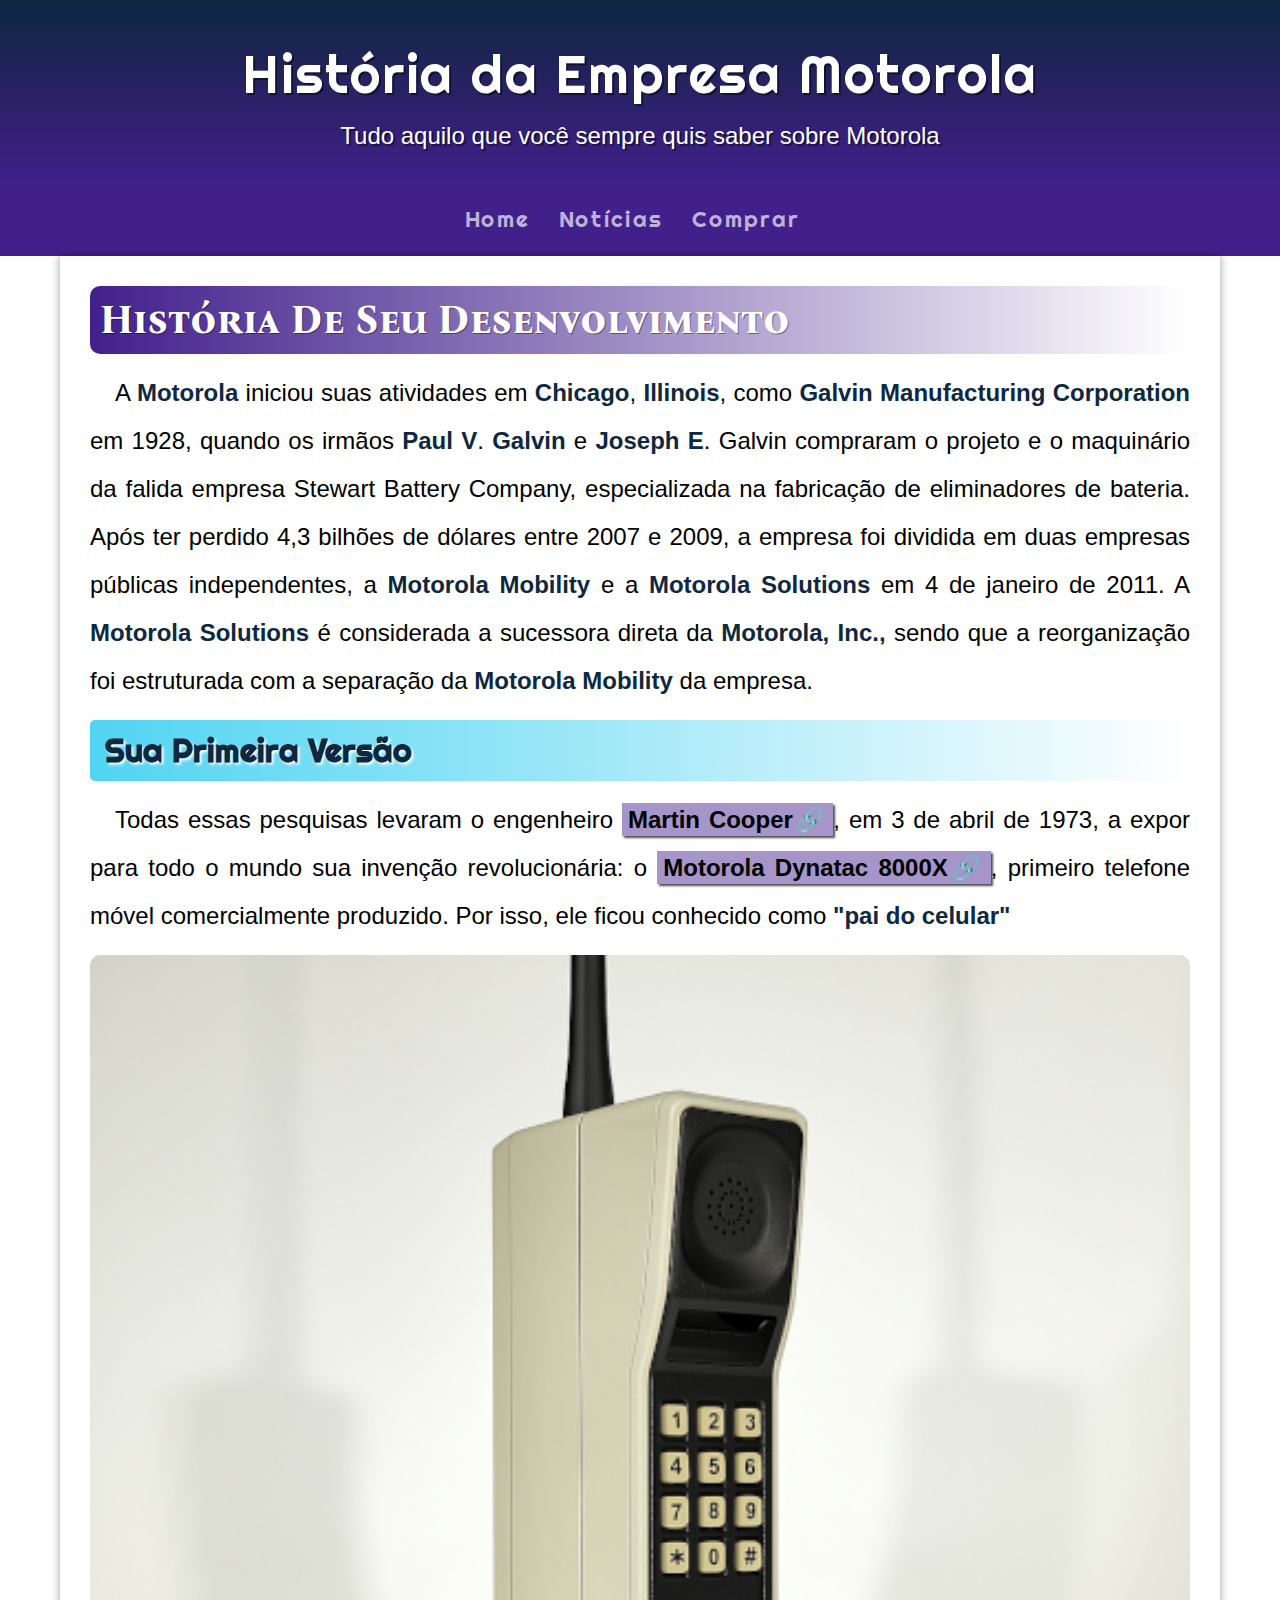
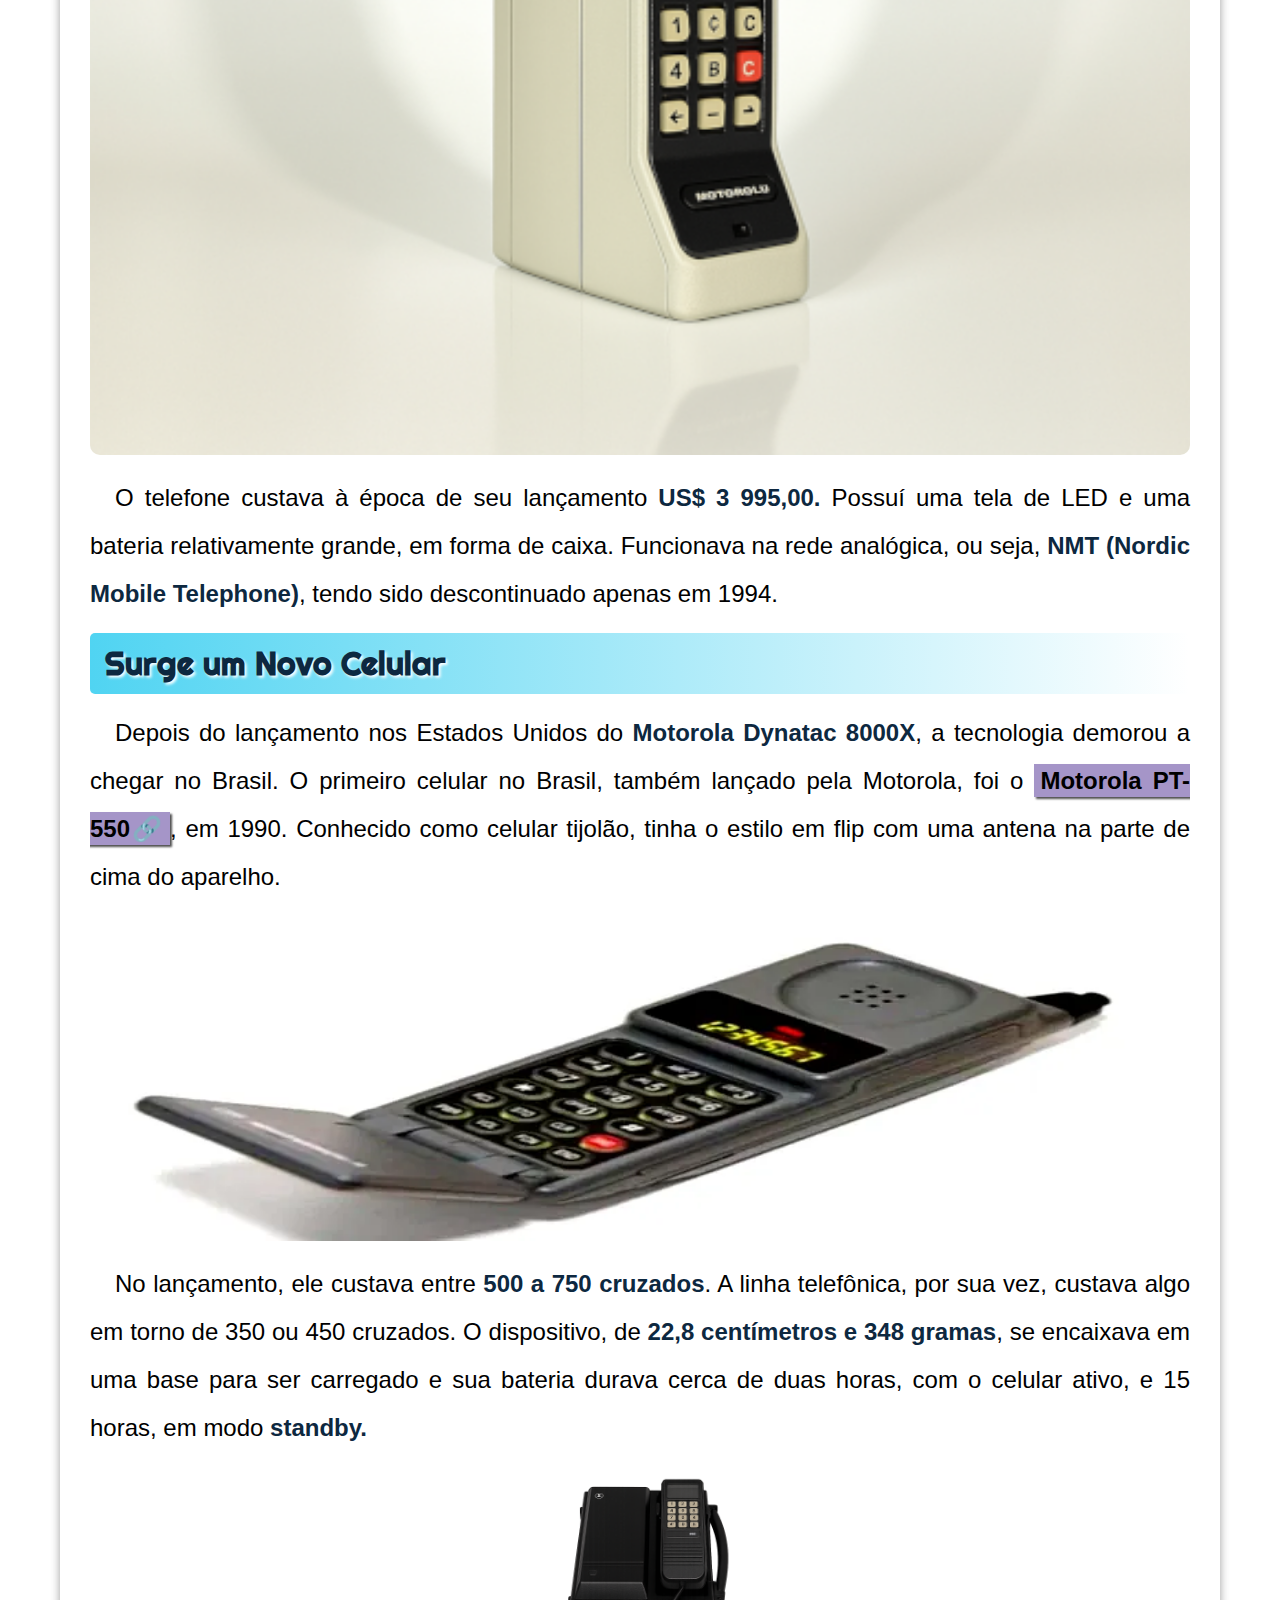
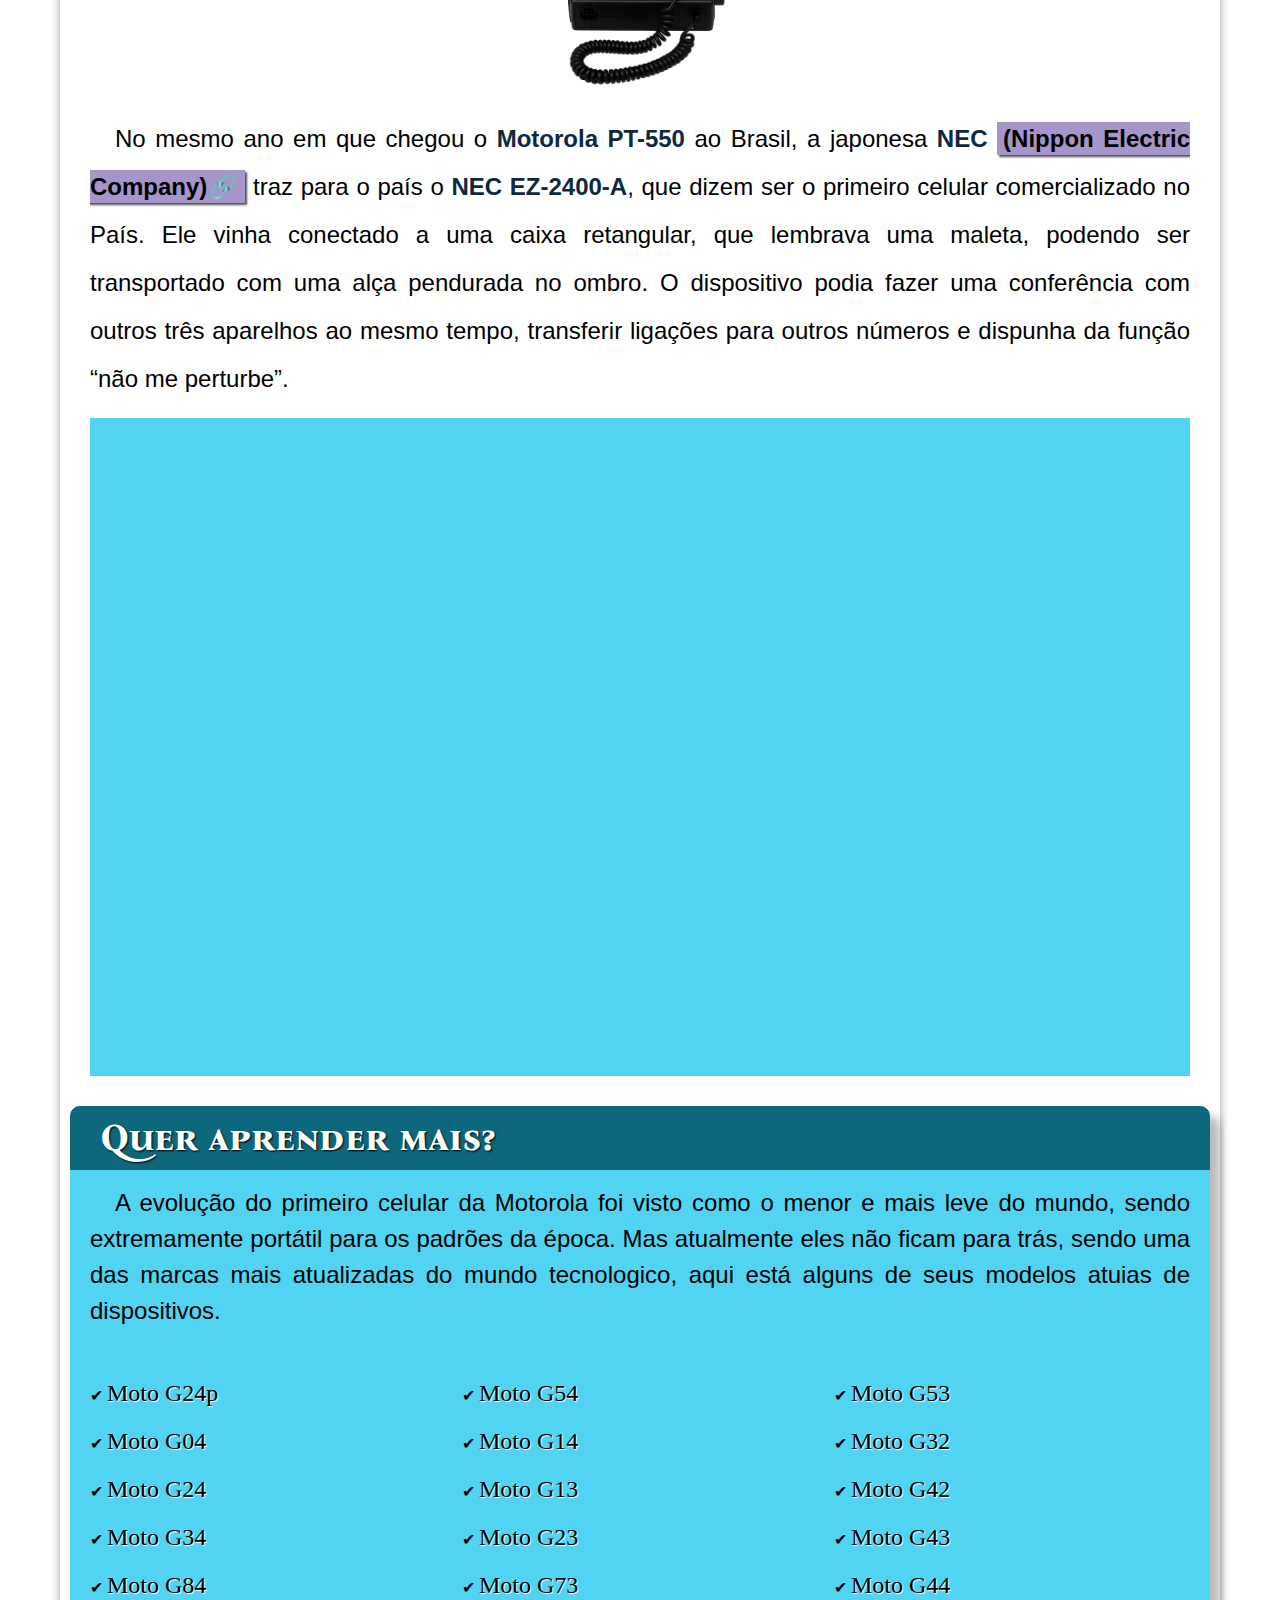
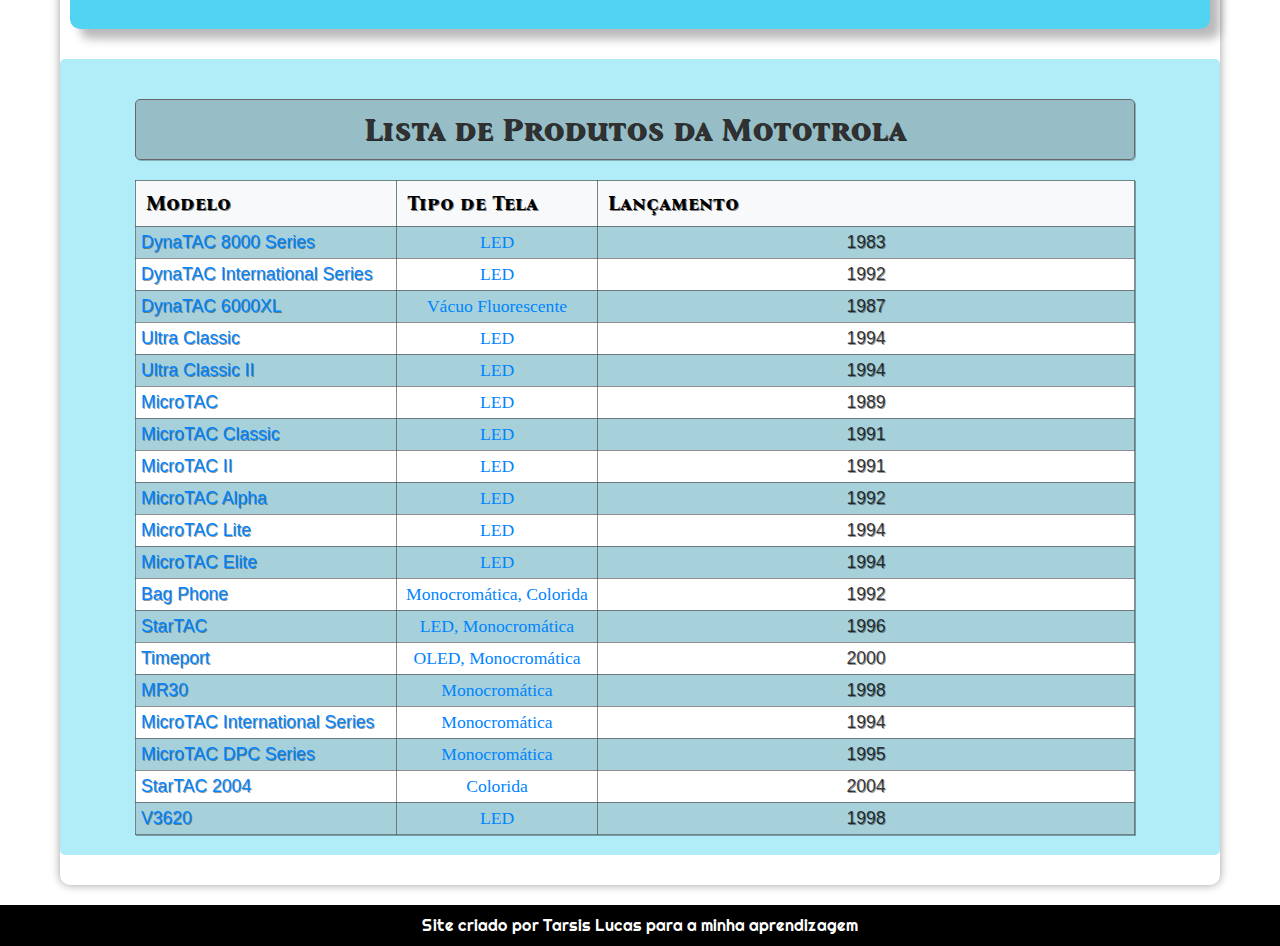
<file: index.html>
<!DOCTYPE html>
<html lang="pt-br">
<head>
    <meta charset="UTF-8">
    <meta name="viewport" content="width=device-width, initial-scale=1.0">
    <title>História / Motorola</title>
    <link rel="shortcut icon" href="imagens/logo.motorola.icon.png" type="image/x-icon">
    <link rel="stylesheet" href="mobile.css" media="screen">
    <link rel="stylesheet" href="medias-queries.css">
    
</head>
<body>
    <header>
        <h1>História da Empresa Motorola</h1>
        
        <p>Tudo aquilo que você sempre quis saber sobre Motorola<p>
    </header>

    <nav>
        <a href="">Home</a>
        <a href="">Notícias</a>
        <a href="">Comprar</a>
    </nav>

    <main>
        <article>
            <h1 class="primeiro-titulo-h1">História De Seu Desenvolvimento</h1>

            <p>A <strong>Motorola</strong> iniciou suas atividades em <strong>Chicago</strong>, <strong>Illinois</strong>, como <strong>Galvin</strong> <strong>Manufacturing Corporation</strong> em 1928, quando os irmãos <strong>Paul V</strong>. <strong>Galvin</strong> e <strong>Joseph E</strong>. Galvin compraram o projeto e o maquinário da falida empresa Stewart Battery Company, especializada na fabricação de eliminadores de bateria. Após ter perdido 4,3 bilhões de dólares entre 2007 e 2009, a empresa foi dividida em duas empresas públicas independentes, a <strong>Motorola Mobility</strong> e a <strong>Motorola Solutions</strong> em 4 de janeiro de 2011. A <strong>Motorola Solutions</strong> é considerada a sucessora direta da <strong>Motorola, Inc.,</strong> sendo que a reorganização foi estruturada com a separação da <strong>Motorola Mobility</strong> da empresa.</p>

            <h2 class="segundo-titulo-h2">Sua Primeira Versão</h2>

            <p>Todas essas pesquisas levaram o engenheiro <a href="https://www.martincoopermd.com/" target="_blank" class="externos">Martin Cooper</a>, em 3 de abril de 1973, a expor para todo o mundo sua invenção revolucionária: o <a href="https://www.oficinadanet.com.br/motorola/45740-motorola-dynatac-8000x" target="_blank" class="externos">Motorola Dynatac 8000X</a>, primeiro telefone móvel comercialmente produzido. Por isso, ele ficou conhecido como <strong>"pai do celular"</strong></p>
        
        <picture>
            <source media="(max-width:670px)" srcset="imagens/Celular-Motorola-Dynatac-8000-pequena.png">
            <img src="imagens/Celular-Motorola-Dynatac-8000-pequena.png" alt="Primeiro celular">
        </picture>

        <p>O telefone custava à época de seu lançamento <strong>US$ 3 995,00.</strong> Possuí uma tela de LED e uma bateria relativamente grande, em forma de caixa. Funcionava na rede analógica, ou seja, <strong>NMT (Nordic Mobile Telephone)</strong>, tendo sido descontinuado apenas em 1994.</p>

        <h2 class="terceiro-titulo-h2">Surge um Novo Celular</h2>

        <p>Depois do lançamento nos Estados Unidos do <strong>Motorola Dynatac 8000X</strong>, a tecnologia demorou a chegar no Brasil. O primeiro celular no Brasil, também lançado pela Motorola, foi o <a href="https://lista.mercadolivre.com.br/celular-motorola-pt-550-usado-k1" target="_blank" class="externos">Motorola PT-550</a>, em 1990. Conhecido como celular tijolão, tinha o estilo em flip com uma antena na parte de cima do aparelho.</p>

        <picture>
            <source media="(max-width:670px )" srcset="imagens/Celular-Motorola-Pt500-pequena.webp">
            <img src="imagens/Celular-Motorola-Pt550-grande.webp">
        </picture>

        <p> No lançamento, ele custava entre <strong>500 a 750 cruzados</strong>. A linha telefônica, por sua vez, custava algo em torno de 350 ou 450 cruzados. O dispositivo, de <strong>22,8 centímetros e 348 gramas</strong>, se encaixava em uma base para ser carregado e sua bateria durava cerca de duas horas, com o celular ativo, e 15 horas, em modo <strong>standby.</strong></p>

        <img src="imagens/Telefone-Motorola.png" class="pequena" alt="telefone com fio">

        <p>No mesmo ano em que chegou o<strong> Motorola PT-550</strong> ao Brasil, a japonesa <strong>NEC</strong> <a href="https://www.nec.com/" target="_blank" class="externos">(Nippon Electric Company)</a> traz para o país o <strong>NEC EZ-2400-A</strong>, que dizem ser o primeiro celular comercializado no País. Ele vinha conectado a uma caixa retangular, que lembrava uma maleta, podendo ser transportado com uma alça pendurada no ombro. O dispositivo podia fazer uma conferência com outros três aparelhos ao mesmo tempo, transferir ligações para outros números e dispunha da função “não me perturbe”.</p>

        <div class="videos">
            <iframe width="560" height="315" src="https://www.youtube.com/embed/FhkHzyGiunc?si=vhKYcF5u_gAcKNcX" title="YouTube video player" frameborder="0" allow="accelerometer; autoplay; clipboard-write; encrypted-media; gyroscope; picture-in-picture; web-share" referrerpolicy="strict-origin-when-cross-origin" allowfullscreen></iframe>
        </div>

        <aside>
            <h3 class="quarto-titulo-h3">Quer aprender mais?</h3>
            
                    <p id="paragrafo-aside">A evolução do primeiro celular da Motorola foi visto como o menor e mais leve do mundo, sendo extremamente portátil para os padrões da época. Mas atualmente eles não ficam para trás, sendo uma das marcas mais atualizadas do mundo tecnologico, aqui está alguns de seus modelos atuias de dispositivos.</p>
        
                    <ul class="ll">
               <li> <abbr title="(2024)">Moto G24p </abbr></li>
               <li> <abbr title="(2024)">Moto G04</abbr></li>
               <li> <abbr title="(2024)">Moto G24 </abbr></li>
               <li> <abbr title="(2024)">Moto G34</abbr></li>
               <li> <abbr title="(2023)">Moto G84</abbr></li>
               <li> <abbr title="(2023)">Moto G54</abbr></li>
               <li> <abbr title="(2023)">Moto G14</abbr></li>
               <li> <abbr title="(2023)">Moto G13</abbr></li>
               <li> <abbr title="(2023)">Moto G23</abbr></li>
               <li> <abbr title="(2023)">Moto G73</abbr></li>
               <li> <abbr title="(2022)">Moto G53</abbr></li>
               <li> <abbr title="(2022)">Moto G32</abbr></li>
               <li> <abbr title="(2022)">Moto G42 </abbr></li>
               <li> <abbr title="(2022)">Moto G43 </abbr></li>
               <li> <abbr title="(2023)">Moto G44 </abbr></li>
                    </ul>
        </aside>
    </article>

    <div id="fundo-tabela">
        <table>
            <caption>Lista de Produtos da Mototrola</caption>
            <thead>
                <tr>
                    <th scope="col" id="modelo-titulo">Modelo</th>
                    <th scope="col" id="tipo-tela">Tipo de Tela</th>
                    <th scope="col" id="lançamento-titulo">Lançamento</th>
                </tr>
            </thead>
            <tbody>
                <tr>
                    <td class="texto-modelo"> DynaTAC 8000 Series</td>
                    <td class="texto-tela">LED</td>
                    <td class="texto-lançamento">1983</td>
                </tr>
        
                <tr>
                    <td class="texto-modelo">DynaTAC International Series</td>
                    <td class="texto-tela">LED</td>
                    <td class="texto-lançamento">1992</td>
                </tr>
                <tr>
                    <td class="texto-modelo">DynaTAC 6000XL</td>
                    <td class="texto-tela">Vácuo Fluorescente</td>
                    <td class="texto-lançamento">1987</td>
                </tr>
                <tr>
                    <td class="texto-modelo">Ultra Classic</td>
                    <td class="texto-tela">LED</td>
                    <td class="texto-lançamento">1994</td>
                </tr>
                <tr>
                    <td class="texto-modelo">Ultra Classic II</td>
                    <td class="texto-tela">LED</td>
                    <td class="texto-lançamento">1994</td>
                </tr>
                <tr>
                    <td class="texto-modelo">MicroTAC</td>
                    <td class="texto-tela">LED</td>
                    <td class="texto-lançamento">1989</td>
                </tr>
                <tr>
                    <td class="texto-modelo">MicroTAC Classic</td>
                    <td class="texto-tela">LED</td>
                    <td class="texto-lançamento">1991</td>
                </tr>
                <tr>
                    <td class="texto-modelo">MicroTAC II</td>
                    <td class="texto-tela">LED</td>
                    <td class="texto-lançamento">1991</td>
                </tr>
                <tr>
                    <td class="texto-modelo">MicroTAC Alpha</td>
                    <td class="texto-tela">LED</td>
                    <td class="texto-lançamento">1992</td>
                </tr>
                <tr>
                    <td class="texto-modelo">MicroTAC Lite</td>
                    <td class="texto-tela">LED</td>
                    <td class="texto-lançamento">1994</td>
                </tr>
                <tr>
                    <td class="texto-modelo">MicroTAC Elite</td>
                    <td class="texto-tela">LED</td>
                    <td class="texto-lançamento">1994</td>
                </tr>
                <tr>
                    <td class="texto-modelo">Bag Phone</td>
                    <td class="texto-tela">Monocromática, Colorida</td>
                    <td class="texto-lançamento">1992</td>
                </tr>
                <tr>
                    <td class="texto-modelo">StarTAC</td>
                    <td class="texto-tela">LED, Monocromática</td>
                    <td class="texto-lançamento">1996</td>
                </tr>
                <tr>
                    <td class="texto-modelo">Timeport</td>
                    <td class="texto-tela">OLED, Monocromática</td>
                    <td class="texto-lançamento">2000</td>
                </tr>
                <tr>
                    <td class="texto-modelo"> MR30</td>
                    <td class="texto-tela"> Monocromática</td>
                    <td class="texto-lançamento">1998</td>
                </tr>
                <tr>
                    <td class="texto-modelo">MicroTAC International Series</td>
                    <td class="texto-tela">Monocromática</td>
                    <td class="texto-lançamento">1994</td>
                </tr>
                <tr>
                    <td class="texto-modelo">MicroTAC DPC Series</td>
                    <td class="texto-tela">Monocromática</td>
                    <td class="texto-lançamento">1995</td>
                </tr>
                <tr>
                    <td class="texto-modelo">StarTAC 2004</td>
                    <td class="texto-tela">Colorida</td>
                    <td class="texto-lançamento">2004</td>
                </tr>
                <tr>
                    <td class="texto-modelo">V3620</td>
                    <td class="texto-tela">LED</td>
                    <td class="texto-lançamento">1998</td>
                </tr>
        
            </tbody>
        </table>
    </div>

    </main>

    <footer>
        <p id="paragrafo-footer">Site criado por <a id="link-footer" href="https://github.com/TarsisLucasDaniel" target="_blank">Tarsis Lucas</a> para a minha aprendizagem</p>
    </footer>
</body>
</html>
</file>
<file: mobile.css>
@import url(fonts.css);

*{
    margin: 0%;
    padding: 0%;
}

:root{
    --cor1:#50D4F2;
    --cor2:#0D2840;
    --cor3:#202359;
    --cor4:#322073;
    --cor5:#42208C;
    --fonte-padrao:arial, helvetica, sans-serif;
    --fonte-destaque:"Righteous", sans-serif;
    --fonte-titulo:"Bona Nova SC", serif;
}

header{
    background-image: linear-gradient(to bottom, var(--cor2), var(--cor3), var(--cor4), var(--cor5) );
    min-height: 130px;
    text-align: center;
    padding-top: 40px;
}

header > h1{
    color: white;
    font-weight: normal;
    font-family:var(--fonte-destaque) ;
    font-size: 1.8em;
    margin-bottom: 15px;
    text-shadow: 2px 2px 0px rgba(0, 0, 0, 0.479);
    letter-spacing: 2px;
}

header p{
    color: #ffffff;
    font-family:var(--fonte-padrao);
    font-size: 16px;
    padding-left: 10px;
    padding-right: 10px;
    margin: auto;
    padding-bottom: 20px;
    text-shadow:2px 2px 0px rgba(0, 0, 0, 0.479) ;
}

nav{
    background-color: var(--cor5);
    text-align: center;
    padding: 15px;
}

nav > a{
    font-weight: normal;
    font-family: var(--fonte-destaque);
    border-radius: 5px;
    text-decoration: none;
    transition-duration: 0.5s;
    color: rgba(255, 255, 255, 0.671);
    margin-right: 15px;
    padding: 5px;
    letter-spacing: 2px;
}

nav > a:hover{
    background-color:#50D4F2;
    color: #0D2840;
}

main{
    background-color: rgb(255, 255, 255);
    max-width: 1100px;
    margin-bottom: 30px;
    margin: auto;
    padding: 10px;
    border-bottom-left-radius: 10px;
    border-bottom-right-radius: 10px;
    box-shadow: 0px 0px 10px rgba(0, 0, 0, 0.384);
}

main a{
    text-decoration: none;
    font-weight: bold;
    color:rgb(0, 0, 0);
    background-color: #42208c79;
    box-shadow: 2px 2px 2px rgba(0, 0, 0, 0.692);
    padding-left: 6px;
    padding-right: 6px;
    padding-top: 3px;
    padding-bottom: 3px;
}

main a:hover{
    transition-duration: 0.5s;
    color: #ffffff;
    background-color: #42208cc9;
}

strong{
    color: #0d2840;
    font-weight: bold;
    transition-duration: 0.3s;
}

main img{
    width: 100%;
    border-radius: 10px;
}

main img.pequena{
    max-width: 350px;
    display: block;
    margin: auto;
}

main p{
    margin: 15px 0px;
    text-align: justify;
    text-indent: 25px;
    line-height: 2em;
    font-size: 1.05em;
    font-family: var(--fonte-padrao);
}

a.externos:after{
    content: '\1F517';
}

.primeiro-titulo-h1{
    font-family: var(--fonte-padrao);
    font-size: 1.5em;
    background-image: linear-gradient(to right, #42208C, transparent);
    border-radius: 10px;
    padding: 10px;
    color: #ffffff;
    text-shadow: 2px 2px 1px black;
}

.segundo-titulo-h2{
    font-family: var(--fonte-destaque);
    color: #0D2840;
    font-size: 1.5em;
    background-image: linear-gradient(to right, var(--cor1), transparent);
    padding-left: 15px;
    padding-top: 10px;
    padding-bottom: 10px;
    border-radius: 5px 5px;
    text-shadow: 2px 2px 3px rgb(255, 255, 255);
    transition-duration: 0.5s;
}

.terceiro-titulo-h2{
    font-family: var(--fonte-destaque);
    color: #0D2840;
    font-size: 1.5em;
    background-image: linear-gradient(to right, var(--cor1), transparent);
    padding-left: 15px;
    padding-top: 10px;
    padding-bottom: 10px;
    border-radius: 5px 5px;
    text-shadow: 2px 2px 3px rgb(255, 255, 255);
    transition-duration: 0.5s;
}

div.videos{
    position: relative;
    background-color: #50D4F2;
    margin: 0 auto 30px auto;
    padding: 20px;
    padding-bottom: 58%;
    transition-duration: 0.4s;
    box-sizing: border-box;
    max-width: 100%;
}

div.videos:hover{
    background-color: #50d4f28c;
}

div.videos > iframe{
    position: absolute;
    top:5% ;
    left:5% ;
    width:90% ;
    height: 90%;
}

aside{
    background-color: var(--cor1);
    padding: 10px;
    border-radius: 10px;
    box-shadow: 10px 10px 10px rgba(0, 0, 0, 0.274);
}

#paragrafo-aside{
    color: #000000;
    font-size: 1.05em;
    line-height: 30px;
    font-family: sans-serif;
}

aside > ul{
    list-style-position: inside;
    list-style-type: '\2714';
    columns: 3;
    margin-top: 40px;
}

aside > h3{
    background-color:#0e687c;
    color: white;
    padding-top: 10px;
    padding-bottom: 10px;
    padding-left: 30px;
    margin: -10px -10px 0px -10px;
    border-radius: 10px 10px 0px 0px;
    text-shadow: 1px 1px 2px rgb(0, 0, 0);
    font-family: var(--fonte-titulo);
    font-size: 1.5em;
    text-align: left;
}

abbr{
    text-decoration: none;
    font-size: 1em;
    font-weight:normal;
    text-shadow: 1px 1px 1px rgb(255, 255, 255);
    line-height: 30px;
    transition-duration: 0.5s;
}

abbr:hover{
    color: white;
    text-shadow: 1px 1px 1px black;
} 

#link-footer{
    color: rgb(255, 255, 255);
    text-decoration: none;
    transition-duration: 0.5s;
}

#link-footer:hover{
    transition-delay: 0.1s;
    font-weight: bold;
    letter-spacing: 2px;
    color: rgb(255, 255, 255);
    text-shadow: 1px 1px 0px rgb(0, 0, 0);
    background-color: rgb(7, 0, 110);
    border: 2px solid rgb(0, 162, 255);
    padding: 5px;
    border-radius: 10px;
}

footer{
    background-color: #000000;
    color: white;
    text-align: center;
    margin-top: 20px;
}

#paragrafo-footer{
    padding-top: 10px;
    padding-bottom: 10px;
    font-size: 1em;
    font-family: var(--fonte-destaque);
    font-weight: normal;
}

table{
    max-width: 1000px;
    min-width: 400px;
    border-collapse: collapse;
    margin: auto;
    margin-top: 50px;
    position: relative;
    box-shadow: 1px 1px 0px rgba(0, 0, 0, 0.342);
}

caption{
    font-weight: bold;
    font-family: var(--fonte-titulo);
    color: #313131;
    text-shadow: 1px 1px 0px rgba(0, 0, 0, 0.788);
    margin-bottom: 20px;
    font-size: 2em;
    background-color: rgba(102, 102, 102, 0.336);
    border-radius: 5px;
    padding-top: 10px;
    padding-bottom: 10px;
    border: 1px solid  rgb(102, 102, 102);
    box-shadow: 1px 1px 0px rgba(0, 0, 0, 0.26); 
    margin-top: 20px;
}

thead{
    color: rgb(0, 0, 0);
    background-color: #F8F9FA;
    font-family: var(--fonte-titulo);
    font-weight: normal;
    font-size: 1.3em;
}

thead > tr > th{
    position: sticky;
    top: -2px;
    background-color: #F8F9FA;
} 

td, th{
    border: 1px solid rgba(68, 68, 68, 0.616);
    padding: 20x;
}

#modelo-titulo{
    text-align: left;
    padding: 10px;
    text-shadow: 1px 1px 0px rgba(0, 0, 0, 0.5);
    font-size: 1em;
}

#tipo-tela{
    text-shadow: 1px 1px 0px rgba(0, 0, 0, 0.5);
    text-align: left;
    padding: 10px;
    font-size: 1em;
}

#lançamento-titulo{
    text-shadow: 1px 1px 0px rgba(0, 0, 0, 0.5);
    text-align: left;
    padding: 10px;
    font-size: 1em;
}

.texto-modelo{
    text-align: left;
    font-family: var(--fonte-padrao);
    font-weight: normal;
    padding: 5px;
    width: 250px;
    color: rgb(0, 132, 255);
    text-shadow: 1px 1px 0px rgba(0, 0, 0, 0.404);
    font-size: 1.1em;
}

.texto-modelo:hover{
    text-decoration: underline;
    color: rgba(0, 132, 255, 0.479);
}

.texto-tela{
    color: rgb(0, 132, 255);
    text-align: center;
    width: 200px;
    font-weight: normal;
    font-size: 1.1em;
}

.texto-tela:hover{
    text-decoration: underline;
    color: rgba(0, 132, 255, 0.479);
}

.texto-lançamento{
    text-align: center;
    color: rgba(0, 0, 0, 0.753);
    text-shadow: 1px 1px 0px rgba(0, 0, 0, 0.404);
    font-family: var(--fonte-padrao);
    font-weight: normal;
    padding: 5px;
    font-size: 1.1em;
}

tbody tr:nth-child(even){
    background-color:#ffffff;
}

tbody tr:nth-child(odd){
    background-color:#9292924d;
}

#fundo-tabela{
    background-color: #50d4f271;
    padding-bottom: 20px;
    padding-left: 10px;
    padding-right: 10px;
    margin-top: 30px;
    border-radius: 5px;
    box-shadow: 10px 10px 10px  rgba(0, 0, 0, 0.274);
    overflow-x: auto;
}
</file>
<file: medias-queries.css>
@charset "UTF-8"; @import url(fonts.css);

:root{
    --cor1:#50D4F2;
    --cor2:#0D2840;
    --cor3:#202359;
    --cor4:#322073;
    --cor5:#42208C;
    --fonte-padrao:arial, helvetica, sans-serif;
    --fonte-destaque:"Righteous", sans-serif;
    --fonte-titulo:"Bona Nova SC", serif;
}

@media print{
    *{
        padding: 5px;
    }
    
    html{
        font-family: 'Courier New', Courier, monospace;
        line-height: 1.5;
    }
    
    header > h1{
        text-align: center;
    }
    
    header > p{
        text-align: center;
    }
    
    nav{
        display: none;
    }
    
    article > p > a{
        text-decoration: none;
        color: black;
        font-weight: bolder
    }
    
    aside{
        display: none;
    }
    
    .videos{
        display: none;
    }
    
    footer > #paragrafo-footer > a{
        text-decoration: none;
        color: black;
        font-weight: bolder;
    }
}

@media screen and (min-width:481px) and (max-width:768px){

    header > h1{
       font-size: 2.2em;
    }

    header > p{
       font-size:19px ;
    }

    nav{
       padding: 20px;
    }

    nav > a{
       font-size: 18px;
    }

    nav > a:hover{
       background-color:#50D4F2;
       color: #0D2840;
    }

    main{
       padding: 20px;
    }

    main a:hover{
       transition-duration: 0.5s;
       color: #ffffff;
    }

    strong:hover{
       color: #00c3ff;
    }

    article > .primeiro-titulo-h1{
        background-color: #42208C;
        border-radius: 0px;
        padding: 10px;
        margin-left: -20px;
        margin-right: -20px;
        font-size: 1.5em;
        font-family: var(--fonte-padrao);
        font-weight: bolder;
        color: rgb(255, 255, 255);
        text-shadow: 1px 1px 1px black
      }

    article > .segundo-titulo-h2{
       font-size: 2em;
    }

    article > .segundo-titulo-h2:hover{
       background-color: #40a8c0;
       text-shadow: 1px 1px 1px black;
    }

    article > .terceiro-titulo-h2{
       font-size: 2em;
    }

    .terceiro-titulo-h2:hover{
       background-color: #40a8c0;
       text-shadow: 1px 1px 1px black;
    }

    article > p{
       line-height: 2em;
       font-size: 1.3em;
    }

    aside > .quarto-titulo-h3{
        font-size: 1.7em;
    }

    aside > #paragrafo-aside{
        font-size: 18px;
        line-height: 1.7em;
    }

    abbr{
        font-size: 1.2em;
    }

    abbr:hover{
        color: white;
        text-shadow: 1px 1px 2px black;
    }

}

@media screen and (min-width:769px) and (max-width:1400px){
     
    strong:hover{
        color: #00c3ff;
        text-shadow: 1px 1px 0px rgb(0, 0, 0);
    }

    header > h1{
        font-size: 3.3em;
    }

    header > p{
        font-size: 1.5em;
    }

    nav{
        padding-bottom: 23px;
    }

    nav > a{
        font-size: 1.4em;
    }

    nav > a:hover{
        background-color:#50D4F2;
        color: #0D2840;
        letter-spacing: 3px;
        font-weight: bold;
    }

    main{
        padding: 30px;
    }

    main a:hover{
        transition-duration: 0.5s;
        text-shadow: 1px 1px 2px black;
        color: #ffffff;
        background-color: #42208cc9;
    }

    article > .primeiro-titulo-h1{
        font-size: 2.5em;
        font-family: var(--fonte-titulo);
        text-shadow: 1px 1px 0px rgba(0, 0, 0, 0.425);
        color: #ffffff;
    }

    article > .segundo-titulo-h2{
        font-size: 2em;
    }

    article > .terceiro-titulo-h2{
        font-size: 2em;
    }

    article > p{
        line-height: 2em;
        font-size: 1.5em;
    }

    .segundo-titulo-h2:hover{
        background-color: #40a8c0;
        letter-spacing: 5px;
        text-shadow: 1px 1px 1px black;
    }

    .terceiro-titulo-h2:hover{
        background-color: #40a8c0;
        letter-spacing: 5px;
        text-shadow: 1px 1px 1px black;
    }

    aside{
        padding: 20px;
        margin-left: -20px;
        margin-right: -20px;
    }

    aside > #paragrafo-aside{
        font-size: 1.5em;
        line-height: 1.5em;
    }

    aside .quarto-titulo-h3{
        margin-left: -20px;
        margin-top: -20px;
        margin-right: -20px;
        font-size:2.3em;
    }

    abbr{
        font-size: 1.5em;
        line-height: 2em;
    }

    abbr:hover{
        font-weight: bold;
        border-radius: 5px;
        background-color: #2a788a;
        padding: 5px;
        color: white;
        box-shadow: 1px 1px 2px black;
        margin-left: 5px;
        text-shadow: 1px 1px 2px black;
    } 

    #fundo-tabela{
        margin-left: -30px;
        margin-right: -30px;
        padding-left: 0px;
        padding-right: 0x;
        box-shadow: 0px 0px 0px 0px rgba(0, 0, 0, 0);
    }

    table{
        width: 100%;
    }

    caption{
        margin-top: -10px;
    }
}
</file>
